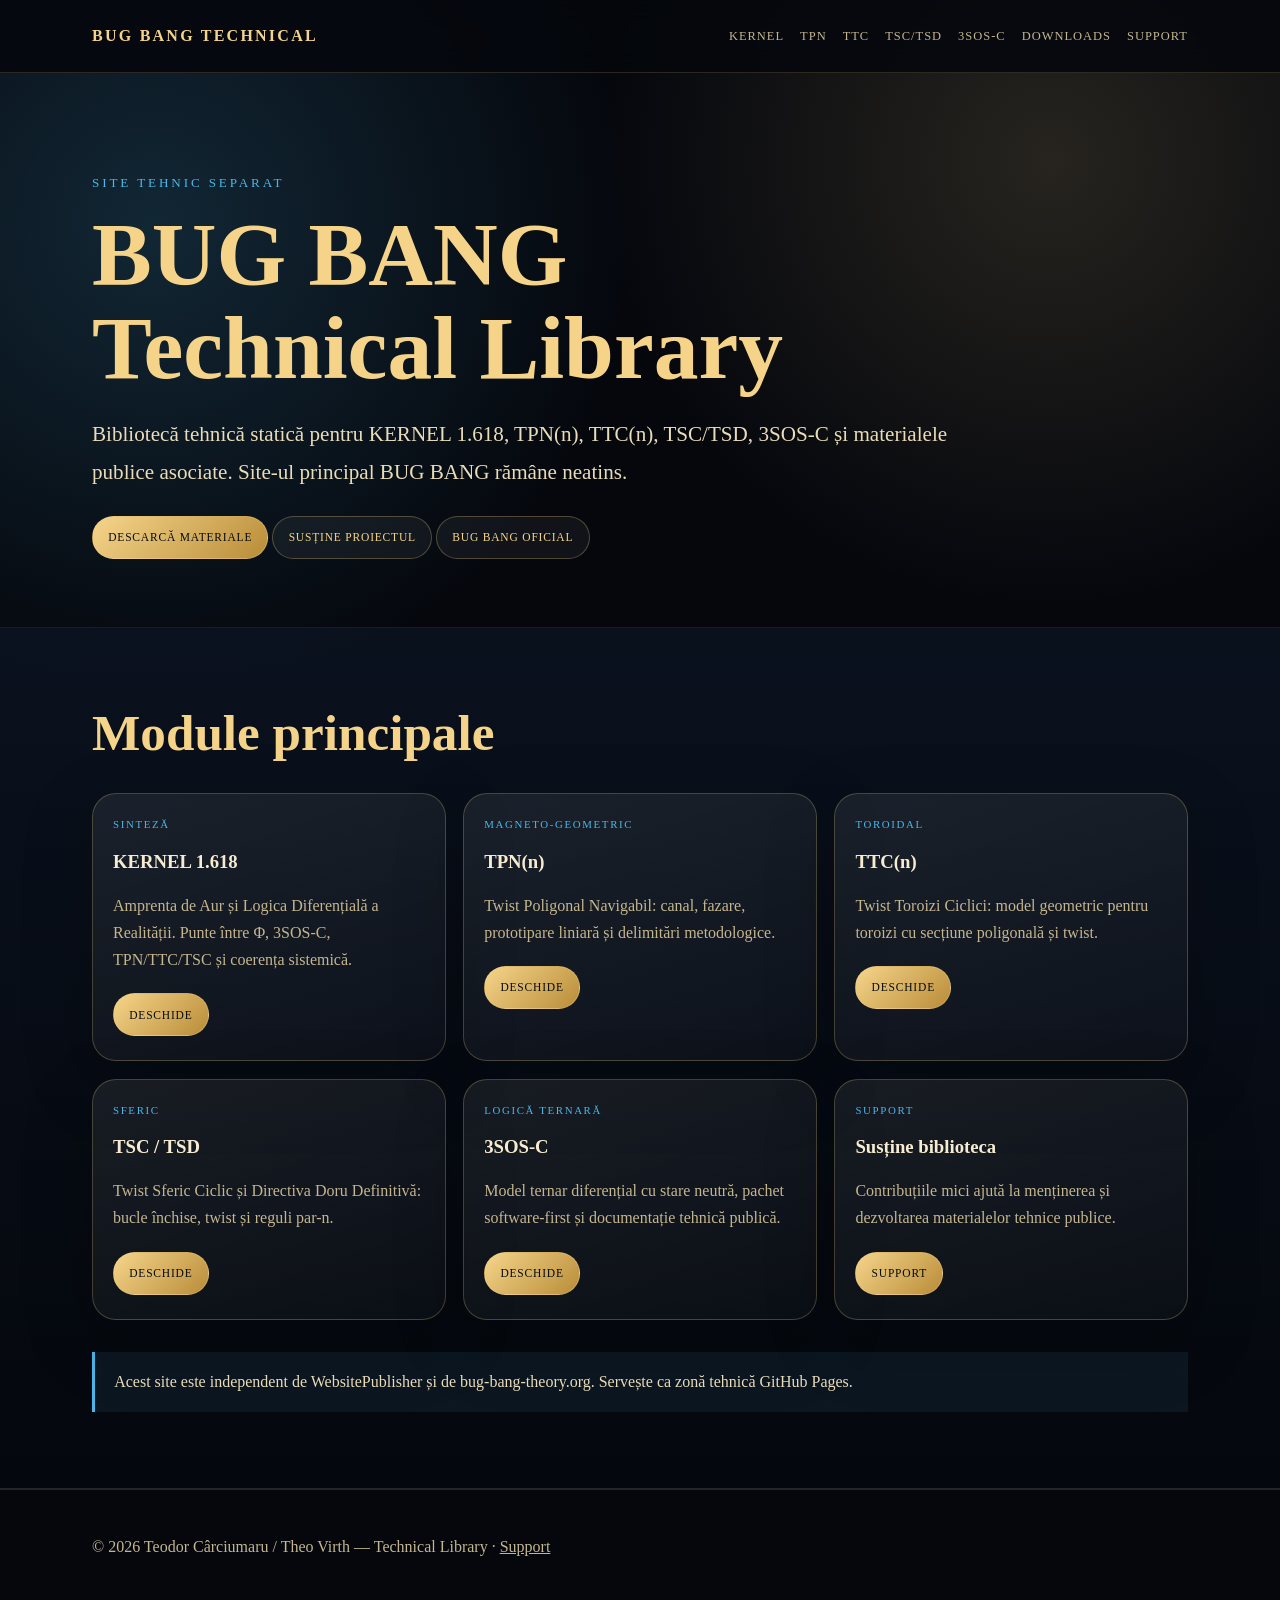
<file: index.html>
<!DOCTYPE html>
<html lang="ro"><head><meta charset="UTF-8"><meta name="viewport" content="width=device-width, initial-scale=1.0"><title>BUG BANG Technical Library</title><link rel="stylesheet" href="css/style.css"></head><body><nav><div class="wrap nav"><a class="brand" href="index.html">BUG BANG Technical</a><div class="links"><a href="kernel.html">KERNEL</a><a href="tpn.html">TPN</a><a href="ttc.html">TTC</a><a href="tsc-tsd.html">TSC/TSD</a><a href="3sos-c.html">3SOS-C</a><a href="downloads.html">Downloads</a><a href="support.html">Support</a></div></div></nav><header class="hero"><div class="wrap"><div class="eyebrow">site tehnic separat</div><h1>BUG BANG<br>Technical Library</h1><p class="lead">Bibliotecă tehnică statică pentru KERNEL 1.618, TPN(n), TTC(n), TSC/TSD, 3SOS-C și materialele publice asociate. Site-ul principal BUG BANG rămâne neatins.</p><p><a class="btn primary" href="downloads.html">Descarcă materiale</a><a class="btn secondary" href="support.html">Susține proiectul</a><a class="btn secondary" href="https://www.bug-bang-theory.org/">BUG BANG oficial</a></p></div></header><section class="section surface"><div class="wrap"><h2>Module principale</h2><div class="grid"><article class="card"><span class="tag">sinteză</span><h3>KERNEL 1.618</h3><p>Amprenta de Aur și Logica Diferențială a Realității. Punte între Φ, 3SOS-C, TPN/TTC/TSC și coerența sistemică.</p><a class="btn primary" href="kernel.html">Deschide</a></article><article class="card"><span class="tag">magneto-geometric</span><h3>TPN(n)</h3><p>Twist Poligonal Navigabil: canal, fazare, prototipare liniară și delimitări metodologice.</p><a class="btn primary" href="tpn.html">Deschide</a></article><article class="card"><span class="tag">toroidal</span><h3>TTC(n)</h3><p>Twist Toroizi Ciclici: model geometric pentru toroizi cu secțiune poligonală și twist.</p><a class="btn primary" href="ttc.html">Deschide</a></article><article class="card"><span class="tag">sferic</span><h3>TSC / TSD</h3><p>Twist Sferic Ciclic și Directiva Doru Definitivă: bucle închise, twist și reguli par-n.</p><a class="btn primary" href="tsc-tsd.html">Deschide</a></article><article class="card"><span class="tag">logică ternară</span><h3>3SOS-C</h3><p>Model ternar diferențial cu stare neutră, pachet software-first și documentație tehnică publică.</p><a class="btn primary" href="3sos-c.html">Deschide</a></article><article class="card"><span class="tag">support</span><h3>Susține biblioteca</h3><p>Contribuțiile mici ajută la menținerea și dezvoltarea materialelor tehnice publice.</p><a class="btn primary" href="support.html">Support</a></article></div><div class="note">Acest site este independent de WebsitePublisher și de bug-bang-theory.org. Servește ca zonă tehnică GitHub Pages.</div></div></section><footer><div class="wrap">© 2026 Teodor Cârciumaru / Theo Virth — Technical Library · <a href="support.html">Support</a></div></footer></body></html>
</file>
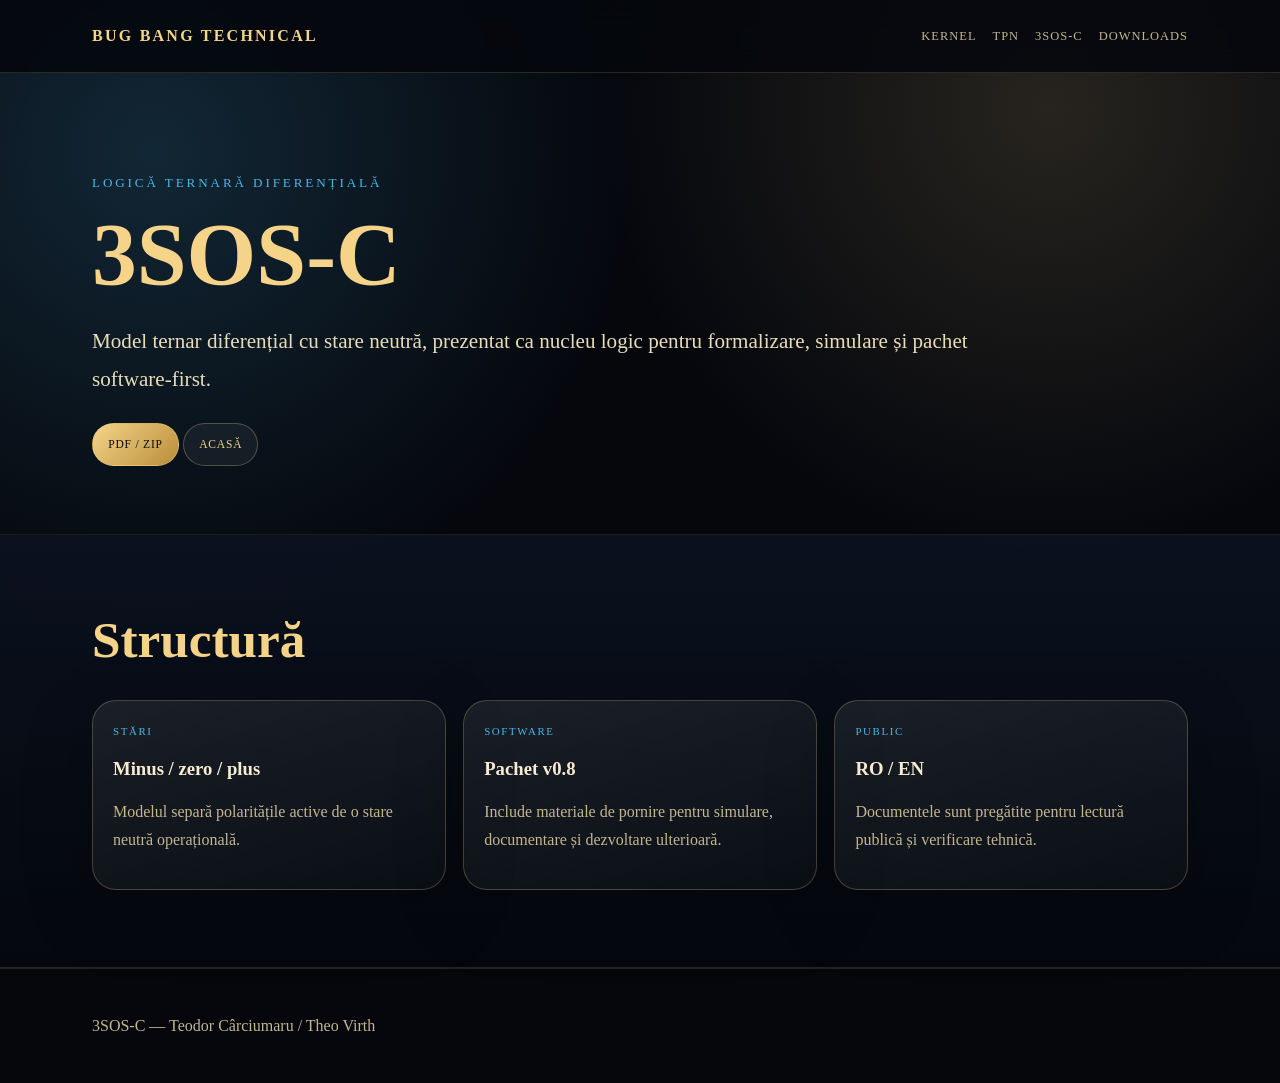
<file: 3sos-c.html>
<!DOCTYPE html>
<html lang="ro"><head><meta charset="UTF-8"><meta name="viewport" content="width=device-width, initial-scale=1.0"><title>3SOS-C</title><link rel="stylesheet" href="css/style.css"></head><body><nav><div class="wrap nav"><a class="brand" href="index.html">BUG BANG Technical</a><div class="links"><a href="kernel.html">KERNEL</a><a href="tpn.html">TPN</a><a href="3sos-c.html">3SOS-C</a><a href="downloads.html">Downloads</a></div></div></nav><header class="hero"><div class="wrap"><div class="eyebrow">logică ternară diferențială</div><h1>3SOS-C</h1><p class="lead">Model ternar diferențial cu stare neutră, prezentat ca nucleu logic pentru formalizare, simulare și pachet software-first.</p><p><a class="btn primary" href="downloads.html">PDF / ZIP</a><a class="btn secondary" href="index.html">Acasă</a></p></div></header><section class="section surface"><div class="wrap"><h2>Structură</h2><div class="grid"><article class="card"><span class="tag">stări</span><h3>Minus / zero / plus</h3><p>Modelul separă polaritățile active de o stare neutră operațională.</p></article><article class="card"><span class="tag">software</span><h3>Pachet v0.8</h3><p>Include materiale de pornire pentru simulare, documentare și dezvoltare ulterioară.</p></article><article class="card"><span class="tag">public</span><h3>RO / EN</h3><p>Documentele sunt pregătite pentru lectură publică și verificare tehnică.</p></article></div></div></section><footer><div class="wrap">3SOS-C — Teodor Cârciumaru / Theo Virth</div></footer></body></html>
</file>
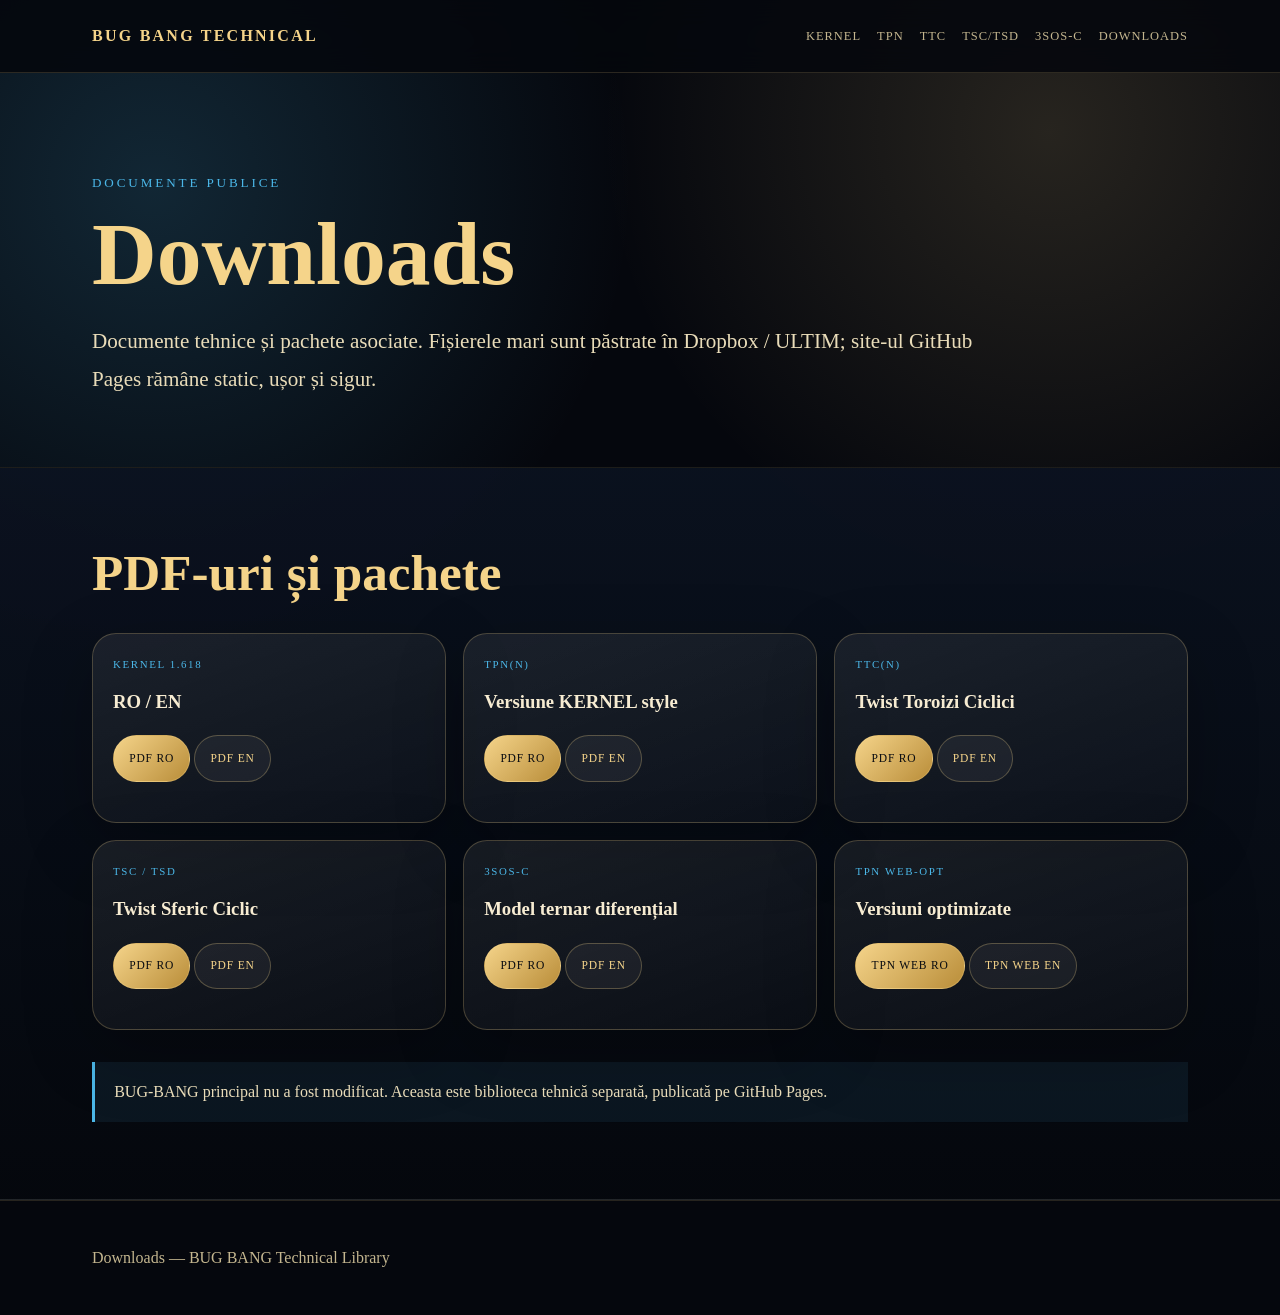
<file: downloads.html>
<!DOCTYPE html>
<html lang="ro"><head><meta charset="UTF-8"><meta name="viewport" content="width=device-width, initial-scale=1.0"><title>Downloads — BUG BANG Technical</title><link rel="stylesheet" href="css/style.css"></head><body><nav><div class="wrap nav"><a class="brand" href="index.html">BUG BANG Technical</a><div class="links"><a href="kernel.html">KERNEL</a><a href="tpn.html">TPN</a><a href="ttc.html">TTC</a><a href="tsc-tsd.html">TSC/TSD</a><a href="3sos-c.html">3SOS-C</a><a href="downloads.html">Downloads</a></div></div></nav><header class="hero"><div class="wrap"><div class="eyebrow">documente publice</div><h1>Downloads</h1><p class="lead">Documente tehnice și pachete asociate. Fișierele mari sunt păstrate în Dropbox / ULTIM; site-ul GitHub Pages rămâne static, ușor și sigur.</p></div></header><section class="section surface"><div class="wrap"><h2>PDF-uri și pachete</h2><div class="grid"><article class="card"><span class="tag">KERNEL 1.618</span><h3>RO / EN</h3><p><a class="btn primary" href="https://www.dropbox.com/pri/get/ULTIM/KERNEL_1_618_RO_SITE_COPERTA_CORECTA_FULLPAGE.pdf?_subject_uid=2174207793&w=AACHsvc_u7PDxz6mF8iy3HeVPnzlkanqWURktGiKh36nxA">PDF RO</a><a class="btn secondary" href="https://www.dropbox.com/pri/get/ULTIM/KERNEL_1_618_EN_SITE_FULLPAGE_COVERS.pdf?_subject_uid=2174207793&w=AAAnMVVgnqrexRiv_w2AHpHMu8aQy2-dFiPYLh2XU2vAuQ">PDF EN</a></p></article><article class="card"><span class="tag">TPN(n)</span><h3>Versiune KERNEL style</h3><p><a class="btn primary" href="https://www.dropbox.com/scl/fi/l1ahsx0x2qfwhn7kk19ha/TPN_RO_KERNEL_STYLE_TEXT_HQ_WEB.pdf?rlkey=b2x315bn0pcg259uns568cgch&dl=0">PDF RO</a><a class="btn secondary" href="https://www.dropbox.com/scl/fi/vc5ysu9kchn9l4sh7l8yj/TPN_EN_KERNEL_STYLE_TEXT_HQ_WEB.pdf?rlkey=yb40otq6cibnzissd6wv9ja8n&dl=0">PDF EN</a></p></article><article class="card"><span class="tag">TTC(n)</span><h3>Twist Toroizi Ciclici</h3><p><a class="btn primary" href="https://www.dropbox.com/scl/fi/e7wbfg8v1bj3zpswmf02y/TWIST-TOROIZI-CICLICI-TTC-n.pdf?rlkey=ld00pzd2l3k2svrau0vahbrue&dl=0">PDF RO</a><a class="btn secondary" href="https://www.dropbox.com/scl/fi/vi8oip0ylrlozsonqhbcr/CYCLIC20TOROIDS-20TTC-n-_FULL_ENGLISH.pdf?rlkey=89d4tjtmznguchbmed7cru7hu&dl=0">PDF EN</a></p></article><article class="card"><span class="tag">TSC / TSD</span><h3>Twist Sferic Ciclic</h3><p><a class="btn primary" href="https://www.dropbox.com/scl/fi/h6iyof2h1yleze42bl56e/TWIST_SFERIC_CICLIC_TSCn-1.pdf?rlkey=yyfi33fo1h4q1ywb81pan0nhk&dl=0">PDF RO</a><a class="btn secondary" href="https://www.dropbox.com/scl/fi/1bxykvbdu59xbbhnlhwjm/TWIST_SPHERICAL_CYCLIC_TSCn_EN_FINAL.pdf?rlkey=k7e0nh14keoxp8mvtqv1zzxqz&dl=0">PDF EN</a></p></article><article class="card"><span class="tag">3SOS-C</span><h3>Model ternar diferențial</h3><p><a class="btn primary" href="https://www.dropbox.com/scl/fi/amsej6utj336kwhtutkh4/3sos-c_public_ro_final_coperta_corecta.pdf?rlkey=fko31ijdxouz7ts5f71ryzepr&dl=0">PDF RO</a><a class="btn secondary" href="https://www.dropbox.com/scl/fi/3zk2rzetz091nug4avxe5/3sos-c_public_en_final.pdf?rlkey=5bdjxxbr21iehseunuf7qtzwz&dl=0">PDF EN</a></p></article><article class="card"><span class="tag">TPN web-opt</span><h3>Versiuni optimizate</h3><p><a class="btn primary" href="https://www.dropbox.com/scl/fi/0awaf31crosdxvlsmd5ml/tpn-web-ro-complet-webopt.pdf?rlkey=46iglxqhbc7e9gy6e0wr1ux4d&dl=0">TPN web RO</a><a class="btn secondary" href="https://www.dropbox.com/scl/fi/ejwtejein2mveqn09pgpi/tpn-web-en-complete-webopt.pdf?rlkey=4uywd56qb1otoxhpt3ixmazj6&dl=0">TPN web EN</a></p></article></div><div class="note">BUG-BANG principal nu a fost modificat. Aceasta este biblioteca tehnică separată, publicată pe GitHub Pages.</div></div></section><footer><div class="wrap">Downloads — BUG BANG Technical Library</div></footer></body></html>
</file>
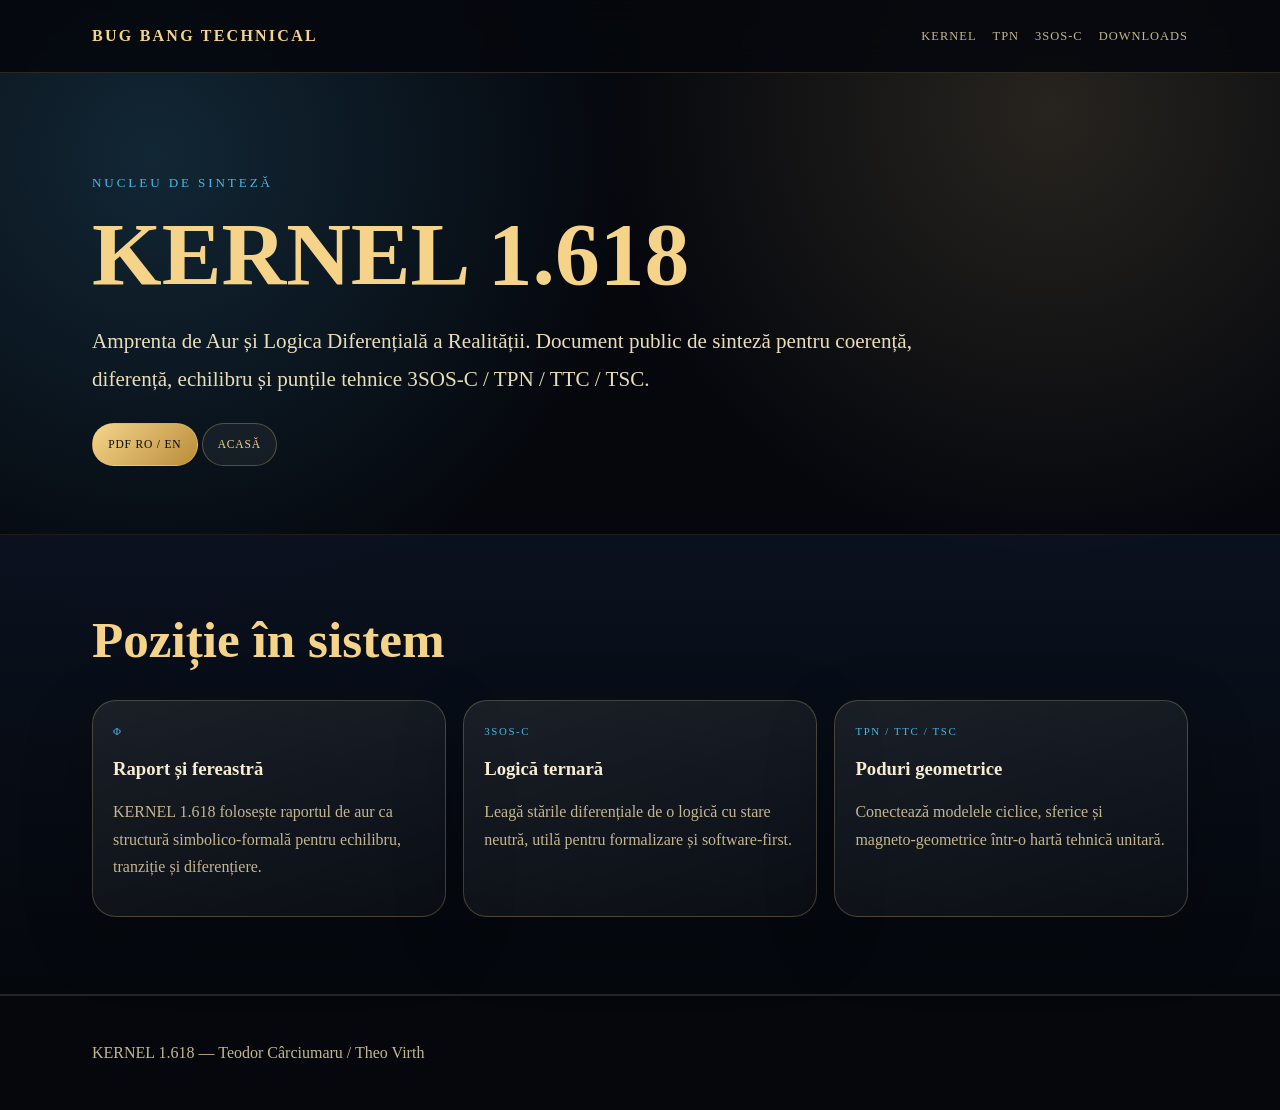
<file: kernel.html>
<!DOCTYPE html>
<html lang="ro">
<head><meta charset="UTF-8"><meta name="viewport" content="width=device-width, initial-scale=1.0"><title>KERNEL 1.618 — Technical Library</title><link rel="stylesheet" href="css/style.css"></head>
<body><nav><div class="wrap nav"><a class="brand" href="index.html">BUG BANG Technical</a><div class="links"><a href="kernel.html">KERNEL</a><a href="tpn.html">TPN</a><a href="3sos-c.html">3SOS-C</a><a href="downloads.html">Downloads</a></div></div></nav>
<header class="hero"><div class="wrap"><div class="eyebrow">nucleu de sinteză</div><h1>KERNEL 1.618</h1><p class="lead">Amprenta de Aur și Logica Diferențială a Realității. Document public de sinteză pentru coerență, diferență, echilibru și punțile tehnice 3SOS-C / TPN / TTC / TSC.</p><p><a class="btn primary" href="downloads.html">PDF RO / EN</a><a class="btn secondary" href="index.html">Acasă</a></p></div></header>
<section class="section surface"><div class="wrap"><h2>Poziție în sistem</h2><div class="grid"><article class="card"><span class="tag">Φ</span><h3>Raport și fereastră</h3><p>KERNEL 1.618 folosește raportul de aur ca structură simbolico-formală pentru echilibru, tranziție și diferențiere.</p></article><article class="card"><span class="tag">3SOS-C</span><h3>Logică ternară</h3><p>Leagă stările diferențiale de o logică cu stare neutră, utilă pentru formalizare și software-first.</p></article><article class="card"><span class="tag">TPN / TTC / TSC</span><h3>Poduri geometrice</h3><p>Conectează modelele ciclice, sferice și magneto-geometrice într-o hartă tehnică unitară.</p></article></div></div></section>
<footer><div class="wrap">KERNEL 1.618 — Teodor Cârciumaru / Theo Virth</div></footer></body></html>
</file>
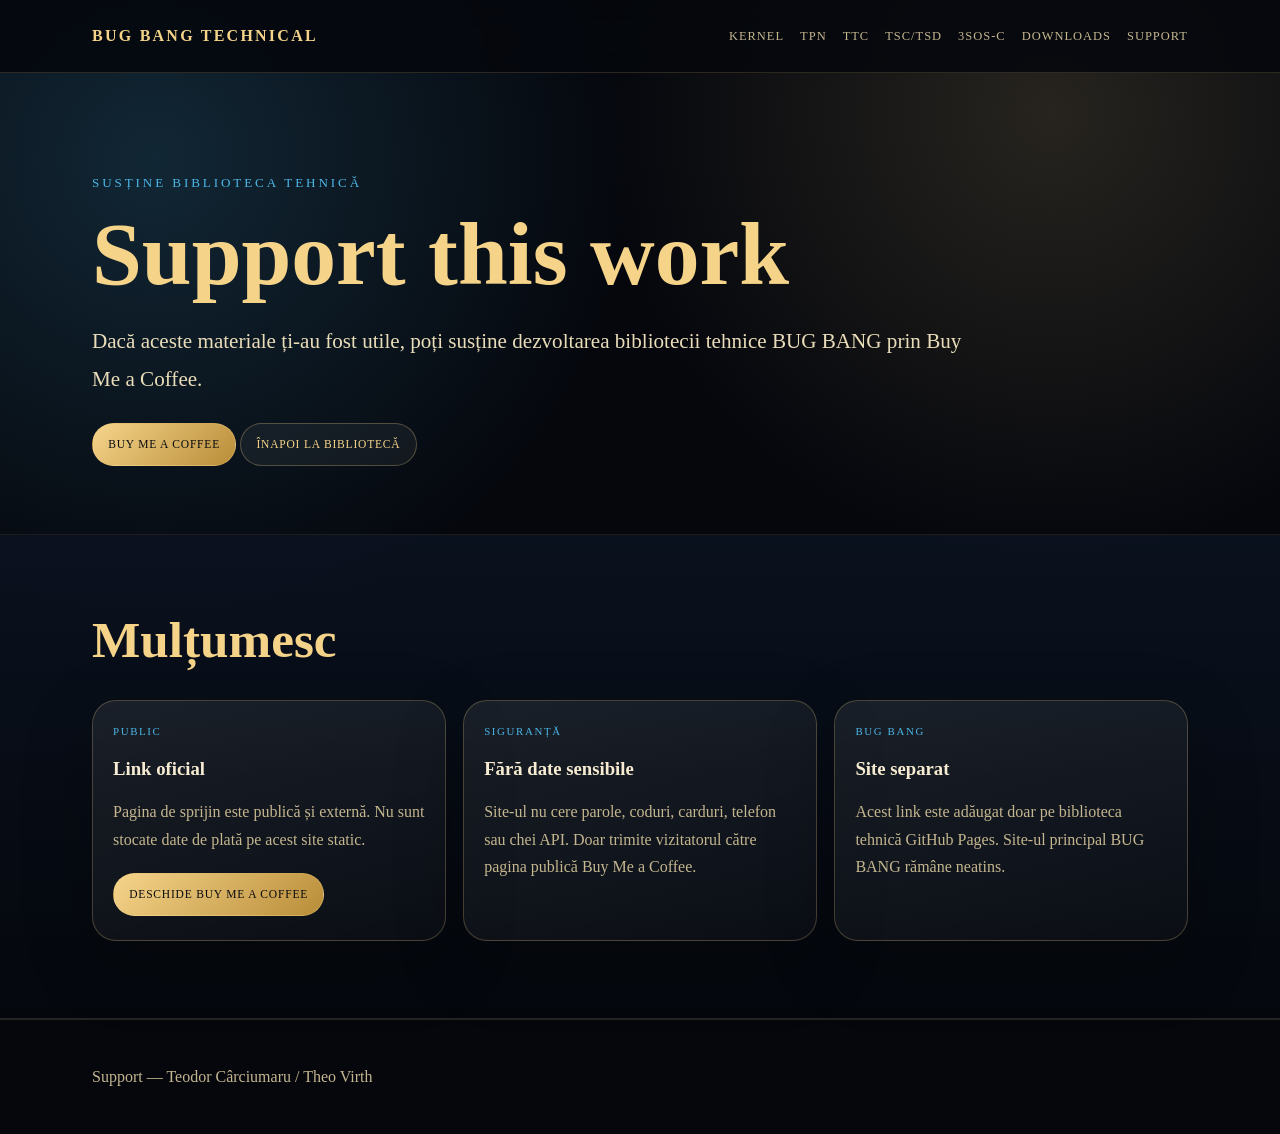
<file: support.html>
<!DOCTYPE html>
<html lang="ro"><head><meta charset="UTF-8"><meta name="viewport" content="width=device-width, initial-scale=1.0"><title>Support — BUG BANG Technical</title><link rel="stylesheet" href="css/style.css"></head><body><nav><div class="wrap nav"><a class="brand" href="index.html">BUG BANG Technical</a><div class="links"><a href="kernel.html">KERNEL</a><a href="tpn.html">TPN</a><a href="ttc.html">TTC</a><a href="tsc-tsd.html">TSC/TSD</a><a href="3sos-c.html">3SOS-C</a><a href="downloads.html">Downloads</a><a href="support.html">Support</a></div></div></nav><header class="hero"><div class="wrap"><div class="eyebrow">susține biblioteca tehnică</div><h1>Support this work</h1><p class="lead">Dacă aceste materiale ți-au fost utile, poți susține dezvoltarea bibliotecii tehnice BUG BANG prin Buy Me a Coffee.</p><p><a class="btn primary" href="https://buymeacoffee.com/Theocwirth">Buy me a coffee</a><a class="btn secondary" href="index.html">Înapoi la bibliotecă</a></p></div></header><section class="section surface"><div class="wrap"><h2>Mulțumesc</h2><div class="grid"><article class="card"><span class="tag">public</span><h3>Link oficial</h3><p>Pagina de sprijin este publică și externă. Nu sunt stocate date de plată pe acest site static.</p><a class="btn primary" href="https://buymeacoffee.com/Theocwirth">Deschide Buy Me a Coffee</a></article><article class="card"><span class="tag">siguranță</span><h3>Fără date sensibile</h3><p>Site-ul nu cere parole, coduri, carduri, telefon sau chei API. Doar trimite vizitatorul către pagina publică Buy Me a Coffee.</p></article><article class="card"><span class="tag">BUG BANG</span><h3>Site separat</h3><p>Acest link este adăugat doar pe biblioteca tehnică GitHub Pages. Site-ul principal BUG BANG rămâne neatins.</p></article></div></div></section><footer><div class="wrap">Support — Teodor Cârciumaru / Theo Virth</div></footer></body></html>
</file>
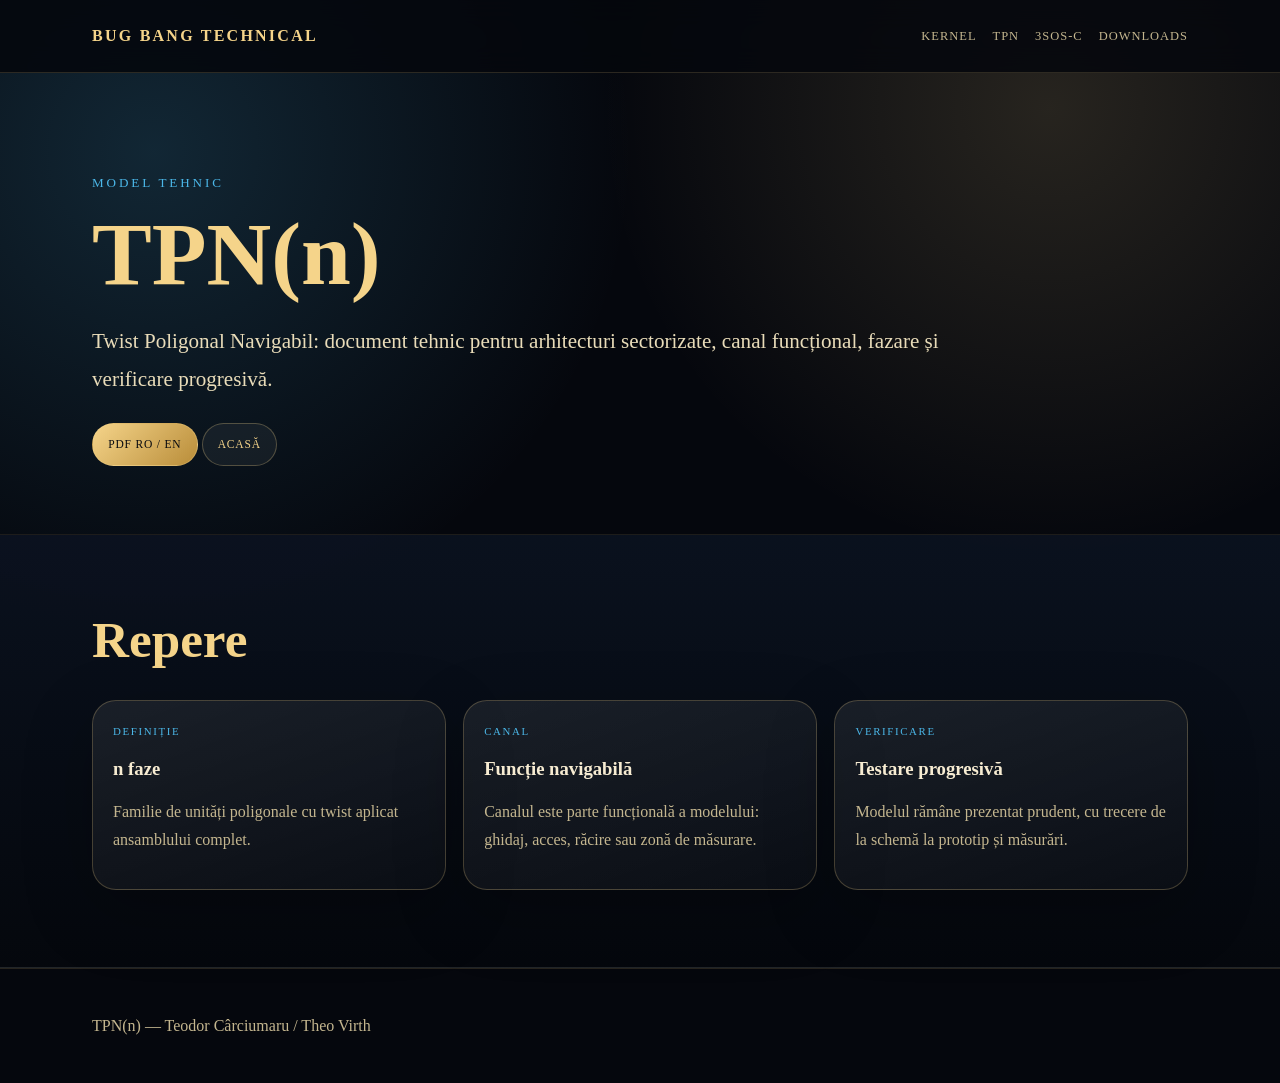
<file: tpn.html>
<!DOCTYPE html>
<html lang="ro"><head><meta charset="UTF-8"><meta name="viewport" content="width=device-width, initial-scale=1.0"><title>TPN(n)</title><link rel="stylesheet" href="css/style.css"></head><body><nav><div class="wrap nav"><a class="brand" href="index.html">BUG BANG Technical</a><div class="links"><a href="kernel.html">KERNEL</a><a href="tpn.html">TPN</a><a href="3sos-c.html">3SOS-C</a><a href="downloads.html">Downloads</a></div></div></nav><header class="hero"><div class="wrap"><div class="eyebrow">model tehnic</div><h1>TPN(n)</h1><p class="lead">Twist Poligonal Navigabil: document tehnic pentru arhitecturi sectorizate, canal funcțional, fazare și verificare progresivă.</p><p><a class="btn primary" href="downloads.html">PDF RO / EN</a><a class="btn secondary" href="index.html">Acasă</a></p></div></header><section class="section surface"><div class="wrap"><h2>Repere</h2><div class="grid"><article class="card"><span class="tag">definiție</span><h3>n faze</h3><p>Familie de unități poligonale cu twist aplicat ansamblului complet.</p></article><article class="card"><span class="tag">canal</span><h3>Funcție navigabilă</h3><p>Canalul este parte funcțională a modelului: ghidaj, acces, răcire sau zonă de măsurare.</p></article><article class="card"><span class="tag">verificare</span><h3>Testare progresivă</h3><p>Modelul rămâne prezentat prudent, cu trecere de la schemă la prototip și măsurări.</p></article></div></div></section><footer><div class="wrap">TPN(n) — Teodor Cârciumaru / Theo Virth</div></footer></body></html>
</file>
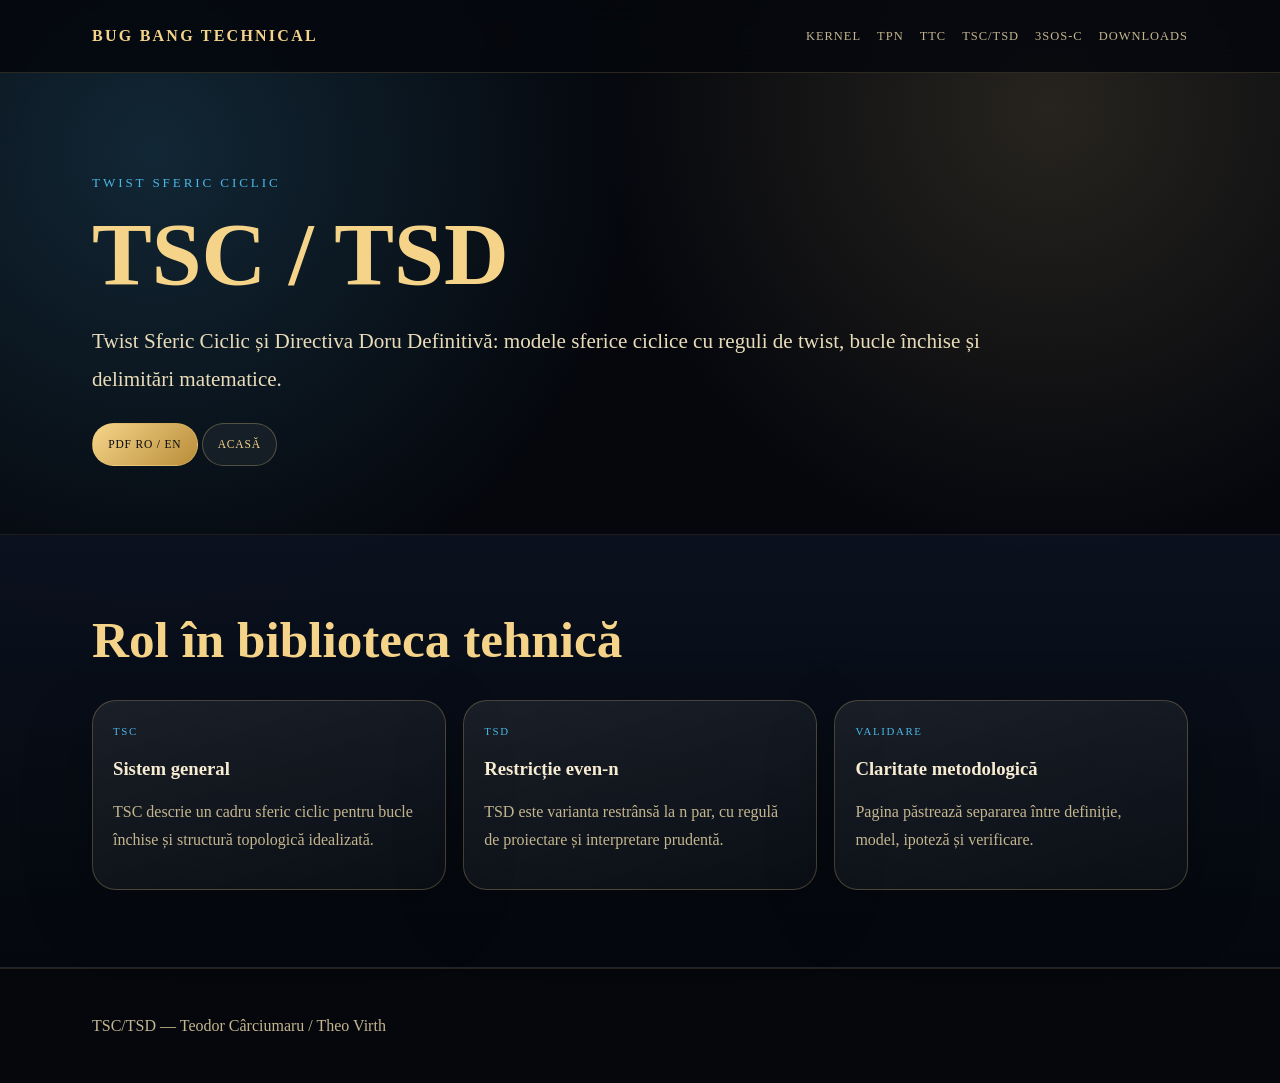
<file: tsc-tsd.html>
<!DOCTYPE html>
<html lang="ro"><head><meta charset="UTF-8"><meta name="viewport" content="width=device-width, initial-scale=1.0"><title>TSC / TSD — BUG BANG Technical</title><link rel="stylesheet" href="css/style.css"></head><body><nav><div class="wrap nav"><a class="brand" href="index.html">BUG BANG Technical</a><div class="links"><a href="kernel.html">KERNEL</a><a href="tpn.html">TPN</a><a href="ttc.html">TTC</a><a href="tsc-tsd.html">TSC/TSD</a><a href="3sos-c.html">3SOS-C</a><a href="downloads.html">Downloads</a></div></div></nav><header class="hero"><div class="wrap"><div class="eyebrow">twist sferic ciclic</div><h1>TSC / TSD</h1><p class="lead">Twist Sferic Ciclic și Directiva Doru Definitivă: modele sferice ciclice cu reguli de twist, bucle închise și delimitări matematice.</p><p><a class="btn primary" href="downloads.html">PDF RO / EN</a><a class="btn secondary" href="index.html">Acasă</a></p></div></header><section class="section surface"><div class="wrap"><h2>Rol în biblioteca tehnică</h2><div class="grid"><article class="card"><span class="tag">TSC</span><h3>Sistem general</h3><p>TSC descrie un cadru sferic ciclic pentru bucle închise și structură topologică idealizată.</p></article><article class="card"><span class="tag">TSD</span><h3>Restricție even-n</h3><p>TSD este varianta restrânsă la n par, cu regulă de proiectare și interpretare prudentă.</p></article><article class="card"><span class="tag">validare</span><h3>Claritate metodologică</h3><p>Pagina păstrează separarea între definiție, model, ipoteză și verificare.</p></article></div></div></section><footer><div class="wrap">TSC/TSD — Teodor Cârciumaru / Theo Virth</div></footer></body></html>
</file>
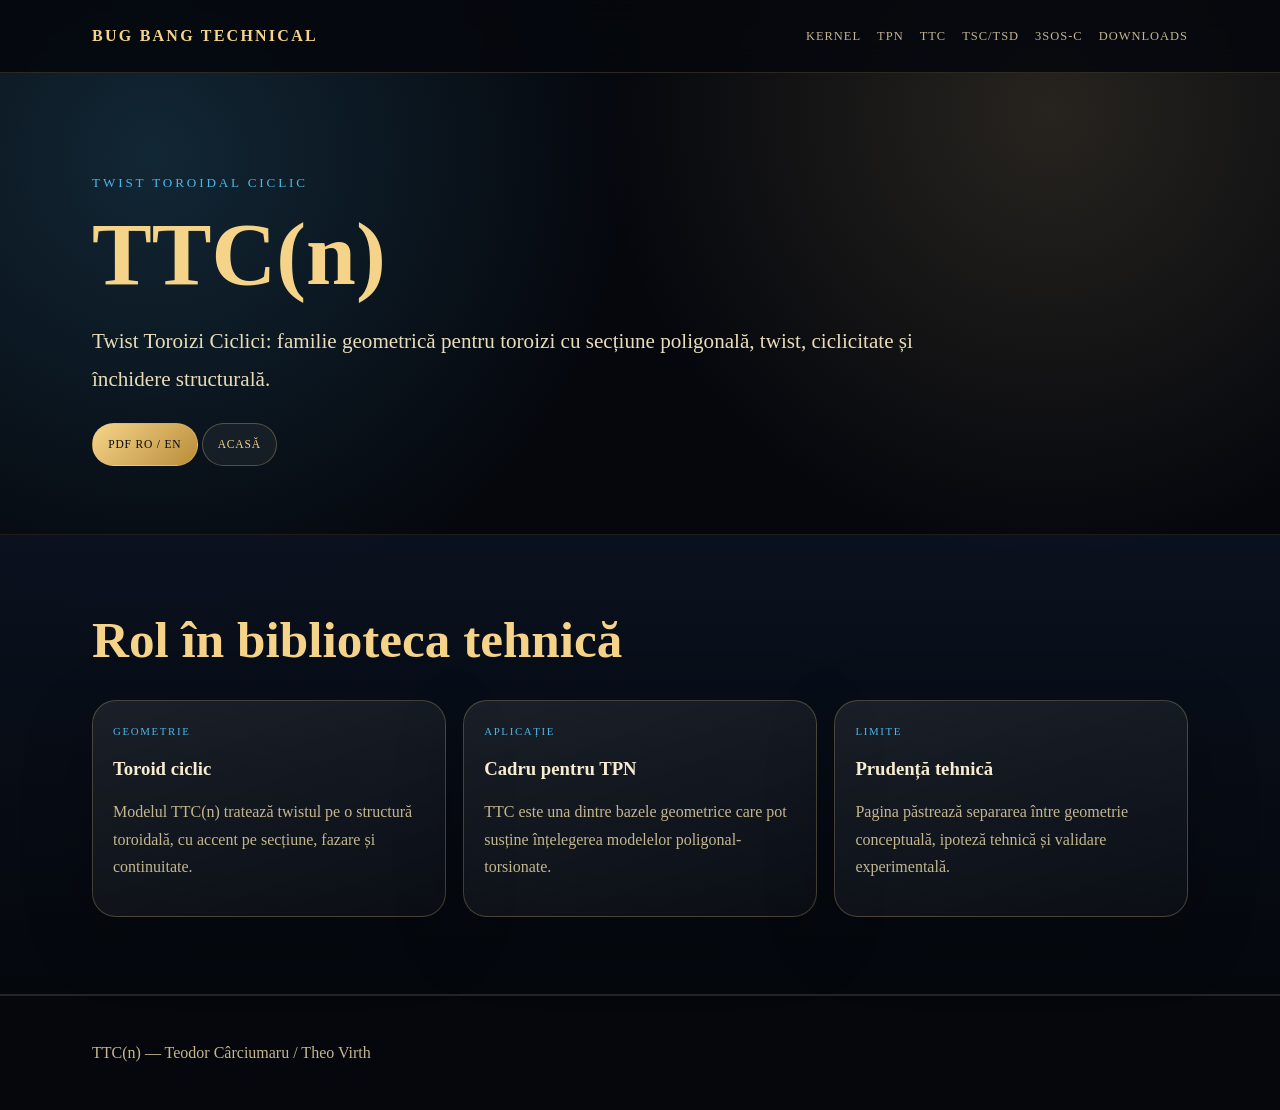
<file: ttc.html>
<!DOCTYPE html>
<html lang="ro"><head><meta charset="UTF-8"><meta name="viewport" content="width=device-width, initial-scale=1.0"><title>TTC(n) — BUG BANG Technical</title><link rel="stylesheet" href="css/style.css"></head><body><nav><div class="wrap nav"><a class="brand" href="index.html">BUG BANG Technical</a><div class="links"><a href="kernel.html">KERNEL</a><a href="tpn.html">TPN</a><a href="ttc.html">TTC</a><a href="tsc-tsd.html">TSC/TSD</a><a href="3sos-c.html">3SOS-C</a><a href="downloads.html">Downloads</a></div></div></nav><header class="hero"><div class="wrap"><div class="eyebrow">twist toroidal ciclic</div><h1>TTC(n)</h1><p class="lead">Twist Toroizi Ciclici: familie geometrică pentru toroizi cu secțiune poligonală, twist, ciclicitate și închidere structurală.</p><p><a class="btn primary" href="downloads.html">PDF RO / EN</a><a class="btn secondary" href="index.html">Acasă</a></p></div></header><section class="section surface"><div class="wrap"><h2>Rol în biblioteca tehnică</h2><div class="grid"><article class="card"><span class="tag">geometrie</span><h3>Toroid ciclic</h3><p>Modelul TTC(n) tratează twistul pe o structură toroidală, cu accent pe secțiune, fazare și continuitate.</p></article><article class="card"><span class="tag">aplicație</span><h3>Cadru pentru TPN</h3><p>TTC este una dintre bazele geometrice care pot susține înțelegerea modelelor poligonal-torsionate.</p></article><article class="card"><span class="tag">limite</span><h3>Prudență tehnică</h3><p>Pagina păstrează separarea între geometrie conceptuală, ipoteză tehnică și validare experimentală.</p></article></div></div></section><footer><div class="wrap">TTC(n) — Teodor Cârciumaru / Theo Virth</div></footer></body></html>
</file>
<file: css/style.css>
*{box-sizing:border-box}html{scroll-behavior:smooth}body{margin:0;font-family:Georgia,'Times New Roman',serif;color:#f7ecd2;background:radial-gradient(circle at 12% 14%,rgba(75,183,232,.18),transparent 30rem),radial-gradient(circle at 82% 10%,rgba(245,212,138,.14),transparent 28rem),#05070d}a{color:inherit}.wrap{width:min(1160px,92vw);margin:0 auto;padding:0 clamp(1rem,3vw,2rem)}nav{position:sticky;top:0;z-index:10;background:rgba(5,7,13,.88);border-bottom:1px solid rgba(245,212,138,.16);backdrop-filter:blur(14px)}.nav{min-height:72px;display:flex;align-items:center;justify-content:space-between;gap:1rem;flex-wrap:wrap}.brand{font-weight:700;color:#f5d48a;text-transform:uppercase;letter-spacing:.14em;text-decoration:none}.links{display:flex;gap:1rem;flex-wrap:wrap}.links a{color:#c4b68f;text-transform:uppercase;font-size:.78rem;letter-spacing:.08em;text-decoration:none}.links a:hover{color:#f5d48a}.hero{padding:clamp(4rem,8vw,8rem) 0 3rem}.eyebrow{color:#4bb7e8;text-transform:uppercase;letter-spacing:.22em;font-size:.82rem;margin-bottom:1rem}h1,h2,h3,.btn,.brand,.links a{font-family:Georgia,'Times New Roman',serif}h1{font-size:clamp(2.4rem,7vw,5.8rem);line-height:1.04;color:#f5d48a;margin:0}h2{font-size:clamp(1.7rem,4vw,3.4rem);line-height:1.1;color:#f5d48a;margin:0 0 1rem}.lead{font-size:clamp(1rem,1.2vw + .8rem,1.32rem);line-height:1.8;color:#e9dcb9;max-width:900px}.section{padding:clamp(3.5rem,6vw,7rem) 0}.surface{background:linear-gradient(180deg,rgba(11,18,32,.9),rgba(5,7,13,.9));border-top:1px solid rgba(245,212,138,.1);border-bottom:1px solid rgba(245,212,138,.1)}.grid{display:grid;grid-template-columns:repeat(auto-fit,minmax(min(270px,100%),1fr));gap:1.1rem;margin-top:2rem}.card{border:1px solid rgba(245,212,138,.24);border-radius:24px;background:linear-gradient(160deg,rgba(255,255,255,.075),rgba(255,255,255,.025));padding:1.25rem;box-shadow:0 22px 70px rgba(0,0,0,.24)}.card p,.card li{color:#c4b68f;line-height:1.7}.tag{color:#4bb7e8;text-transform:uppercase;letter-spacing:.15em;font-size:.68rem}.btn{display:inline-flex;align-items:center;justify-content:center;min-height:43px;padding:.78rem .95rem;border-radius:999px;border:1px solid rgba(245,212,138,.28);font-size:.72rem;text-transform:uppercase;letter-spacing:.07em;text-decoration:none;margin:.25rem .25rem .25rem 0}.primary{background:linear-gradient(135deg,#f5d48a,#b98d39);color:#090b10}.secondary{background:rgba(255,255,255,.05);color:#f5d48a}.note{border-left:3px solid #4bb7e8;padding:1rem 1.2rem;background:rgba(75,183,232,.08);color:#e9dcb9;line-height:1.75;margin-top:2rem}footer{padding:3rem 0;border-top:1px solid rgba(245,212,138,.14);color:#c4b68f}@media(max-width:720px){.nav{display:block;padding:1rem 0}.links{margin-top:.8rem}.btn{width:100%;text-align:center}}
</file>
